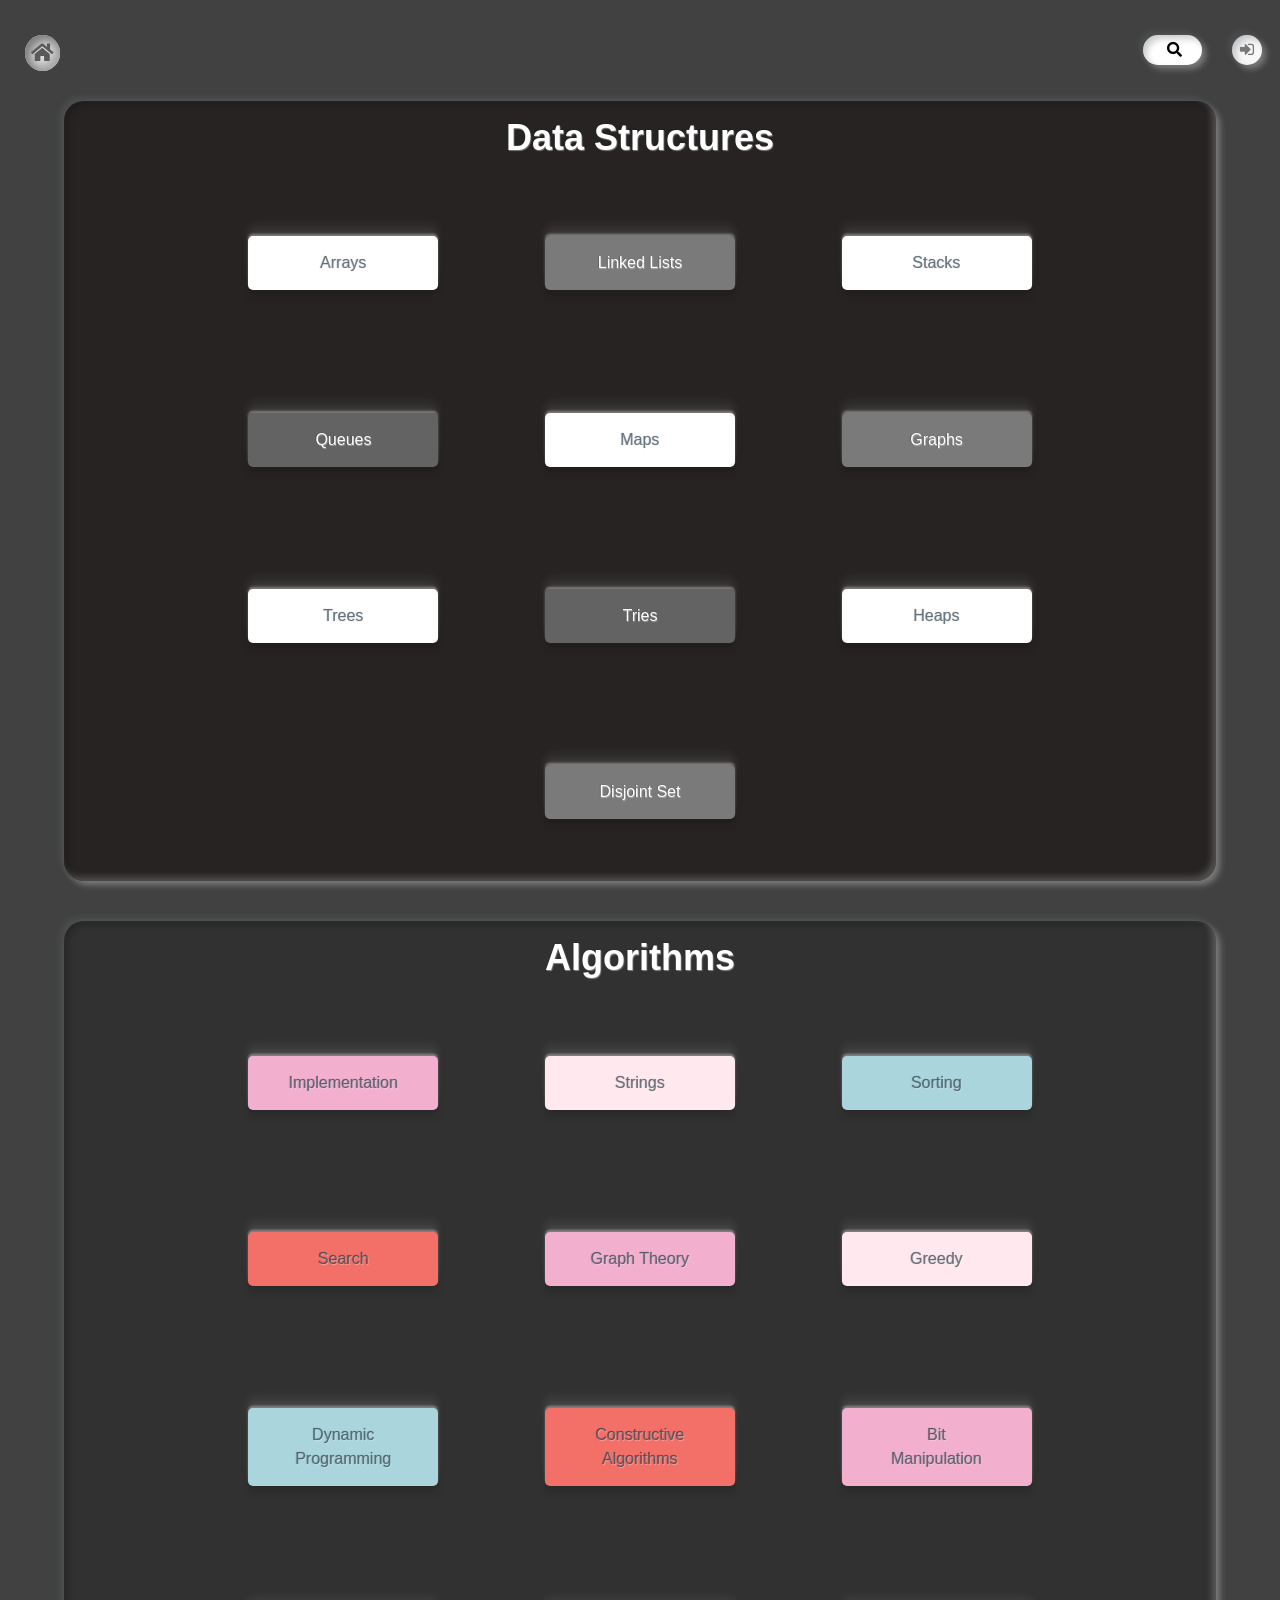
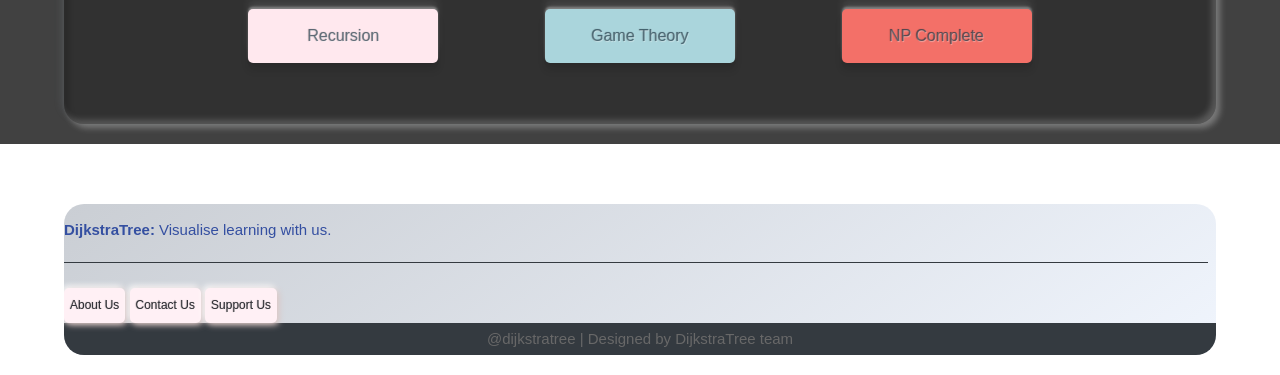
<file: index.html>
<!DOCTYPE html>
<html lang="en">

<head>
  <meta charset="UTF-8">
  <meta http-equiv="X-UA-Compatible" content="IE=edge">
  <meta name="viewport" content="width=device-width, initial-scale=1.0">
  <title>DijkstraTree</title>
  <link rel="stylesheet" href="style.css">
  <link rel="stylesheet" href="https://www.w3schools.com/w3css/4/w3.css">
  <link href="https://use.fontawesome.com/releases/v5.6.1/css/all.css" rel="stylesheet">
  <link href="https://fonts.googleapis.com/css2?family=Lato&display=swap" rel="stylesheet">
  <link rel="stylesheet" href="https://cdnjs.cloudflare.com/ajax/libs/font-awesome/4.7.0/css/font-awesome.min.css">
</head>

<body>
  
  <!--Header-->
  <div id="header">
    <!-- <img src="../Assets/DijikstraTreeLogo.svg" alt="" width="120px" id="logo"> -->
    <button id="home"><i class="fas fa-home" ><a href="index.html"></a></i></button>
    <button id="Login"><i class="fa fa-sign-in"></i></button>
    <div class="search-container">
      <input type="text" name="search" placeholder="Search..." class="search-input">
      <a href="#" class="search-btn">
        <i class="fas fa-search"></i>
      </a>
    </div> 
    
      </div> 

  <!--Body Layout-->
  <div id="BodyTab">
    <!--Data Structures-->
    <div id="ds">
      <h1 class="ht" style="text-align: center;">Data Structures</h1>
      <!--Card-->
      <div class="w3-bar w3-center" style="padding:10px;">
        <button class="card1 col1a">Arrays</button>
        <button class="card1 col2a">Linked Lists</button>
        <button class="card1 col3a">Stacks</button>
      </div>
      <div class="w3-bar w3-center" style="padding:10px;">
        <button class="card1 col4a">Queues</button>
        <button class="card1 col1a">Maps</button>
        <button class="card1 col2a">Graphs</button>
      </div>
      <div class="w3-bar w3-center" style="padding:10px;">
        <button class="card1 col3a">Trees</button>
        <button class="card1 col4a"">Tries</button>
        <button class="card1 col1a">Heaps</button>
      </div>
      <div class="w3-bar w3-center" style="padding:10px;">
        <button class="card1 col2a"">Disjoint Set</button>
      </div>
    </div>
    <!--Algorithms-->
    <div id="algo">
      <h1 class="ht" style="text-align: center;">Algorithms</h1>
      <!--Card-->
      <div class="w3-bar w3-center" style="padding:10px;">
        <button class="card col2">Implementation</button>
        <button class="card col3">Strings</button>
        <button class="card col4">Sorting</button>
      </div>
      <div class="w3-bar w3-center" style="padding:10px;">
        <button class="card col1">Search</button>
        <button class="card col2">Graph Theory</button>
        <button class="card col3">Greedy</button>
      </div>
      <div class="w3-bar w3-center" style="padding:10px;">
        <button class="card col4">Dynamic<br>Programming</button>
        <button class="card col1">Constructive<br>Algorithms</button>
        <button class="card col2">Bit<br>Manipulation</button>
      </div>
      <div class="w3-bar w3-center" style="padding:10px;">
        <button class="card col3">Recursion</button>
        <button class="card col4">Game Theory</button>
        <button class="card col1">NP Complete</button>
      </div>
    </div>
  </div>
  <!--Footer-->
  <footer>
    
    <div class="footer">
      <div class="footer-content">
        <p id="brief"><b>DijkstraTree:</b> Visualise learning with us.</p>
        <hr>
        <button class="neumorphism" id="about-us">About Us</button>
        <button class="neumorphism" id="contact-us">Contact Us</button>
        <button class="neumorphism">Support Us</button>
      </div>
        <div class="footer-section links">

        </div>
        <div class="footer-section contact us"></div>
      <div class="footer-bottom">
        @dijkstratree | Designed by DijkstraTree team
      </div>  
    </div>
  
  </footer>

</body>

</html>
</file>
<file: style.css>
@import url("https://fonts.googleapis.com/css2?family=Pangolin&display=swap");
* {
  text-decoration: none;
}
body {
  margin: 0%;
  /* background-color:rgba(128, 128, 128, 0.007);
 */
}
.ht {
  font-weight: 700;
  font-family: Verdana, Geneva, Tahoma, sans-serif;
}
div {
  margin: 0%;
}

/*Header*/
#home {
  
  float: left;
  font-size: 20px;
  margin-top: 35px;
  margin-left: 25px;
  margin-bottom: 10px;
  padding: 3px 6px;
  /* background: white; */
  border: none;
color: rgb(90,90,90);
  
   /* text-shadow: 0.5px 0.5px 1px rgba(255, 255, 255, 0.4),
    -0.5px -0.5px 1px rgba(0, 0, 0, 0.4);/* */
    /* box-shadow: 4px 4px 6px 0 rgba(255, 255, 255, 0.3),
    -4px -4px 6px 0 rgba(116, 125, 136, 0.2),
    inset -4px -4px 6px 0 rgba(255, 255, 255, 0.2),
    inset 4px 4px 6px 0 rgba(0, 0, 0, 0.2); */
    border-radius: 36px; 
 box-shadow: inset 6px 6px 12px #7c7a7a,
            inset -6px -6px 12px #a8a6a6;
            border-radius: 20px; 
/* 
box-shadow:  5px 5x 210x #000000,
            inset -5px 5px 10px #000000; */
}
#home:hover {
  cursor: pointer;
  text-shadow: -0.5px -0.5px 1px rgba(255, 255, 255, 0.4),
    0.5px 0.5px 1px rgba(0, 0, 0, 0.4);
    color:black;
  
}

#logo {
  float: left;
  margin: 8px 15px;
}
.search-container {
  float: right;
  margin-top: 35px;
  margin-right: 30px;
  background: #fff;
  height: 30px;
  border-radius: 30px;
  padding: 10px 20px;
  display: flex;
  justify-content: center;
  align-items: center;
  cursor: pointer;
  /* transition: 0.8s; */
  /*box-shadow:inset 2px 2px 2px 0px rgba(255,255,255,.5),
  inset -7px -7px 10px 0px rgba(0,0,0,.1),
 7px 7px 20px 0px rgba(0,0,0,.1),
 4px 4px 5px 0px rgba(0,0,0,.1);
 text-shadow:  0px 0px 6px rgba(255,255,255,.3),
            -4px -4px 6px rgba(116, 125, 136, .2);
text-shadow: 2px 2px 3px rgba(255,255,255,0.5);*/
  box-shadow: 4px 4px 6px 0 rgba(255, 255, 255, 0.3),
    -4px -4px 6px 0 rgba(116, 125, 136, 0.2),
    inset -4px -4px 6px 0 rgba(255, 255, 255, 0.2),
    inset 4px 4px 6px 0 rgba(0, 0, 0, 0.2);
   
}
.search-container:hover > .search-input {
  width: 250px;
}

.search-container .search-input {
  background:transparent;
  border: none;
  outline: none;
  width: 0px;
  font-weight: 500;
  font-size: 16px;
  transition: 0.8s;
}
.search-input:focus {
  width: 250px;
}
.search-container .search-btn .fas {
  color: black;
}
#Login {
  border: none;
  border-radius: 30px;
  font-size: 16px;
  cursor: pointer;
  color: rgb(121, 120, 120);
  float: right;
  margin-top: 35px;
  margin-right: 18px;
  padding: 3px 8px;
  font-weight: bold;
  font-family: Verdana, Geneva, Tahoma, sans-serif;
  text-shadow: 0.5px 0.5px 1px rgba(255, 255, 255, 0.4),
    -0.5px -0.5px 1px rgba(0, 0, 0, 0.4);
  background: rgb(247, 247, 247);
  box-shadow: 4px 4px 6px 0 rgba(255, 255, 255, 0.3),
    -4px -4px 6px 0 rgba(116, 125, 136, 0.2),
    inset -4px -4px 6px 0 rgba(255, 255, 255, 0.2),
    inset 4px 4px 6px 0 rgba(0, 0, 0, 0.2);
}

#Login:hover {
  cursor: pointer;
  text-shadow: -0.5px -0.5px 1px rgba(255, 255, 255, 0.4),
    0.5px 0.5px 1px rgba(0, 0, 0, 0.4);
  color:black;
}
#header{
  background-color: #414141;
  overflow:hidden;
}
/*Body Layout*/
#algo {
  margin: 20px 5%;
    float: left;
    width: 90%;
    background-color: #313131;
    border-radius: 20px;
    box-shadow: 4px 4px 6px 0 rgb(255 255 255 / 30%), -4px -4px 6px 0 rgb(116 125 136 / 20%), inset -4px -4px 6px 0 rgb(255 255 255 / 20%), inset 4px 4px 6px 0 rgb(0 0 0 / 20%);
    color: white;
    text-shadow: 0.8px 0.8px 1px rgb(255 255 255 / 40%), -0.8px -0.8px 1px rgb(0 0 0 / 8%);
}

#ds {
  margin: 20px 5%;
    float: left;
    width: 90%;
    background-color: #1d1818b4;
    border-radius: 20px;
    box-shadow: 4px 4px 6px 0 rgb(255 255 255 / 30%), -4px -4px 6px 0 rgb(116 125 136 / 20%), inset -4px -4px 6px 0 rgb(255 255 255 / 20%), inset 4px 4px 6px 0 rgb(0 0 0 / 20%);
    color: white;
    text-shadow: 0.8px 0.8px 1px rgb(255 255 255 / 40%), -0.8px -0.8px 1px rgb(0 0 0 / 8%);
}
#BodyTab {
  overflow: hidden;
  background-color:#414141;
}
.column {
  margin: 0px;
  padding: 0px;
}

/*Card - Algorithm  Card1- DS*/
.card,
.card1 {
  box-shadow:
  0 -2.2px 2.2px rgba(255, 255, 255, 0.34),
  0 -6.7px 5.3px rgba(255, 255, 255, 0.034),
  0 -12.5px 10px rgba(255, 255, 255, 0.06),
  0 2.8px 2.2px rgba(0, 0, 0, 0.034),
  0 6.7px 5.3px rgba(0, 0, 0, 0.048),
  0 12.5px 10px rgba(0, 0, 0, 0.06),
  0 22.3px 17.9px rgba(0, 0, 0, 0.072)
;
color: transparent;
text-shadow: 
0.5px 0.5px 1px rgba(255,255,255,0.4),
-0.5px -0.5px 1px rgba(0,0,0,0.4);
  border-radius: 5px;
  border: none;
  padding: 15px 32px;
  text-align: center;
  text-decoration: none;
  display: inline-block;
  font-size: 24px;
  min-width: 300px;
  margin: 40px;
}


/*Algorithm Color*/
.col1 {
  background-color: 	#f37068;
}
.col2 {
  background-color: #f2afce;
}
.col3 {
  background-color: 	#ffe8ee;
}
.col4 {
  background-color: #aad5dc;
}
  

.card{
  color: #21415193;
}
.card:hover {
  
  text-shadow: 
  -0.5px -0.5px 1px rgba(255,255,255,0.4),
  0.5px 0.5px 1px rgba(0,0,0,0.4);
  box-shadow:
  0 -2.2px 2.2px rgba(255, 255, 255, 0.34) inset,
  0 -6.7px 5.3px rgba(255, 255, 255, 0.034) inset,
  0 -12.5px 10px rgba(255, 255, 255, 0.06) inset,
  0 2.8px 2.2px rgba(0, 0, 0, 0.34) inset,
  0 6.7px 5.3px rgba(0, 0, 0, 0.048) inset,
  0 12.5px 10px rgba(0, 0, 0, 0.06) inset
;

cursor: pointer;
}

/*Data Structure Color*/
.col1a {
  background-color: white;
}
.col2a {
  background-color: rgba(128, 128, 128, 0.938);
  
}
.col3a {
  background-color: white;
}
.col4a {
  background-color: rgba(128, 128, 128, 0.692);
}

.card1:hover{
text-shadow: 
-0.5px -0.5px 1px rgba(255,255,255,0.4),
0.5px 0.5px 1px rgba(0,0,0,0.4);
  box-shadow:
  0 -2.8px 2.2px rgba(255, 255, 255, 0.34) inset,
  0 -6.7px 5.3px rgba(255, 255, 255, 0.034) inset,
  0 -12.5px 10px rgba(255, 255, 255, 0.06) inset,
  0 2.8px 2.2px rgba(0, 0, 0, 0.34) inset,
  0 6.7px 5.3px rgba(0, 0, 0, 0.048) inset,
  0 12.5px 10px rgba(0, 0, 0, 0.06) inset
;
background-color: white;
color: black;
cursor: pointer;
}
.card1{
  color: #21415193;
}

/*FOOTER*/
.footer
{
  overflow: hidden;
    margin: 60px 5% 20px 5%;
    float: left;
    width: 90%;
 
    background: linear-gradient(
145deg
, #caced4, #f0f5fd);
    border-radius: 20px !important;
}
}
.footer-content
{
  margin-left:8px;
  padding-bottom:30px;
  border: none;
  background-color: #414141;
  font-family: "Arial";
}

#brief
{
  font-family: "Arial";
  color: #344Fa1;

}

.neumorphism
{ 
  background-color:lavenderblush;
  height: 35px; 
  text-align: center;
  font-size: 14px;
  margin-top: 5px;
  font-family:"Arial";
  color: #303036;
  border: none;
  border-radius: 5px;
  box-shadow: 2px  2px  6px #d9c3c0,
             -2px -2px  6px #ffffff;
  text-shadow: 0.5px  0.5px 1px rgba(255,255,255,0.4),
              -0.5px -0.5px 1px rgba(0,0,0,0.4);
}
.neumorphism:hover
{
  cursor:pointer;
  color: #303036;
  box-shadow:  2px  2px  6px #d9c3c0 inset,
              -2px -2px  6px #ffffff inset;
  text-shadow:-0.5px -0.5px 1px rgba(255,255,255,0.4),
               0.5px  0.5px 1px rgba(0,0,0,0.4);
}
.footer-bottom 
{
  background: #343a40;
  color: #686868;
  width: 100%;
  text-align: center;
  bottom: 0px;
  left: 0px;
  margin-bottom: 0px;
  padding: 5px;
}
hr
{
  border-color:#343a40 !important;
  margin-right: 8px !important;
  
}



@media screen and (max-width: 1300px) {
  .card,
  .card1 {
  box-shadow:
  0 -2.2px 2.2px rgba(255, 255, 255, 0.34),
  0 -6.7px 5.3px rgba(255, 255, 255, 0.034),
  0 -12.5px 10px rgba(255, 255, 255, 0.06),
  0 2.8px 2.2px rgba(0, 0, 0, 0.034),
  0 6.7px 5.3px rgba(0, 0, 0, 0.048),
  0 7.5px 10px rgba(0, 0, 0, 0.06)
;
  border-radius: 5px;
    border: none;
    padding: 15px 32px;
    text-align: center;
    text-decoration: none;
    display: inline-block;
    font-size: 16px;
    margin: 4vw;
    min-width: 190px;
  }
  .neumorphism{
    font-size: 12px;
  }
}
@media screen and (max-width: 700px) {
  .card,
  .card1 {
    box-shadow: none;
    border-radius: 5px;
    border: none;
    padding: 5px 8px;
    text-align: center;
    text-decoration: none;
    display: inline-block;
    font-size: 12px;
    margin: 3px;
    min-width: 120px;
  }
  #search{
    width: 100px;
    overflow: scroll;
  }
  .search-container:hover > .search-input {
    width: 100px;
  }
  #brief{
    font-size: 12px;
  }
  .neumorphism{
    font-size: 10px;
  }
  .footer-bottom{
    font-size: 10px;
  }
}

.col2a:hover{
  color: black;
}
.col2a{
  color: white;}
.col4a:hover{
  color: black;
}
.col4a{
  color: white;
}
.col1a:hover{
  background-color:#414141;
  color:white;
}
.col3a:hover{
  background-color:#414141;
  color:white;
}
</file>
